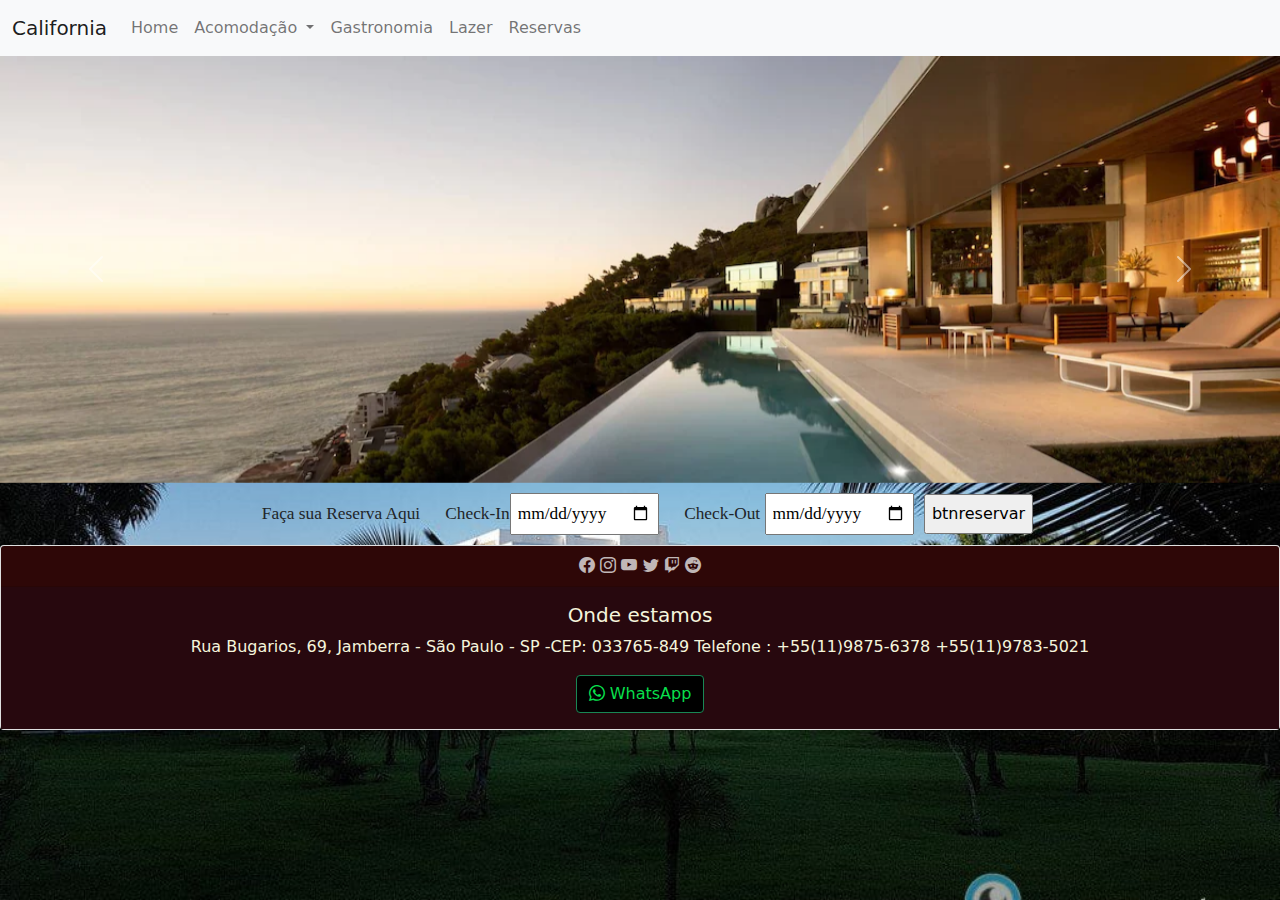
<file: index.html>
<!DOCTYPE html>
<html lang="pt-BR">
<head>
    <meta charset="UTF-8">
    <meta http-equiv="X-UA-Compatible" content="IE=edge">
    <meta name="viewport" content="width=device-width, initial-scale=1.0">
    <title>Hotel California</title>
    <link rel="stylesheet" href="css/bootstrap.min.css">
    <link rel="stylesheet" href="https://cdn.jsdelivr.net/npm/bootstrap-icons@1.8.1/font/bootstrap-icons.css">
     <link rel="stylesheet" href="css/styles.css">
</head>
<body>
       <!--========================= inicio da barra de navegaçã =================== -->
       <nav class="navbar navbar-expand-lg navbar-light bg-light">
        <div class="container-fluid">
          <a class="navbar-brand" href="index.html">California</a>
          <button class="navbar-toggler" type="button" data-bs-toggle="collapse" data-bs-target="#navbarSupportedContent" aria-controls="navbarSupportedContent" aria-expanded="false" aria-label="Toggle navigation">
            <span class="navbar-toggler-icon"></span>
          </button>
          <div class="collapse navbar-collapse" id="navbarSupportedContent">
            <ul class="navbar-nav me-auto mb-2 mb-lg-0">
              <li class="nav-item">
                <a class="nav-link "  href="index.html">Home</a>
              </li>
              
              <li class="nav-item dropdown">
                <a class="nav-link dropdown-toggle" href="#" id="navbarDropdown" role="button" data-bs-toggle="dropdown" aria-expanded="false">
                  Acomodação
                </a>
                <ul class="dropdown-menu" aria-labelledby="navbarDropdown">
                  <li><a class="dropdown-item" href="standard.html">Standard</a></li>
                  <li><a class="dropdown-item" href="Master.html">Master</a></li>
                  <li><a class="dropdown-item" href="presidential.html">Presencial</a></li>
                </ul>
              </li>
              <li class="nav-item">
                <a class="nav-link" href="gastronomia.html">Gastronomia</a>
              </li>
              <li class="nav-item">
                <a class="nav-link" href="Lazer.html">Lazer</a>
              </li>
              <li class="nav-item">
                <a class="nav-link" href="reservas.html">Reservas</a>
              </li>

            </ul>
            
          </div>
        </div>
      </nav>

     <!-- =========================== Fim da barra de navegação ===================== -->

<!-- ======================inicio do caroseul==================== -->
<div id="carouselExampleControls" class="carousel slide" data-bs-ride="carousel">
    <div class="carousel-inner">
      <div class="carousel-item active">
        <img src="img/hotel30.webp" class="d-block w-100" alt="...">
      </div>
      <div class="carousel-item">
        <img src="img/hotel35.jpg" class="d-block w-100" alt="...">
      </div>
      <div class="carousel-item">
        <img src="img/hotel36.jpg" class="d-block w-100" alt="...">
      </div>
    </div>
    <button class="carousel-control-prev" type="button" data-bs-target="#carouselExampleControls" data-bs-slide="prev">
      <span class="carousel-control-prev-icon" aria-hidden="true"></span>
      <span class="visually-hidden">Previous</span>
    </button>
    <button class="carousel-control-next" type="button" data-bs-target="#carouselExampleControls" data-bs-slide="next">
      <span class="carousel-control-next-icon" aria-hidden="true"></span>
      <span class="visually-hidden">Next</span>
    </button>
  </div>

<!-- ======================fim do caroseul======================= -->

<div class="conteiner-fluid">
<div class="row">
    <div class="col">
        <form id="reservas_superior">
            <label>Faça sua Reserva Aqui</label>
            <label>Check-In<input type="date" id="checkin" required></label>
           <label>Check-Out <input type="date" id="checkout" required></label>
            <input type="submit" value="btnreservar" value="Reservar" > 
        </form>
    </div>
</div>

</div>



<!-- ---------Início do Rodapé(footer)-------- -->




<div class="card text-center">
  <div class="card-header fundo">
    <a href="https://www.facebook.com" target="_blank">
      <i class="bi bi-facebook"></i>
      </a>
      <a href="https://www.instagram.com" target="_blank">
  <i class="bi bi-instagram"></i>
      </a>

      <a href="https://www.youtube.com" target="_blank">
        <i class="bi bi-youtube"></i>
            </a>

            <a href="https://www.twitter.com" target="_blank">
              <i class="bi bi-twitter"></i>
                  </a>
                  <a href="https://www.twitch.com" target="_blank">
                  <i class="bi bi-twitch"></i>
                </a>
                <a href="https://www.reddit.com" target="_blank">
                <i class="bi bi-reddit"></i>
              </a>

  </div>
  <div class="card-body fundo2">
    <h5 class="card-title">Onde estamos</h5>
    <p class="card-text">
      Rua Bugarios,
       69, Jamberra - São Paulo - SP -CEP: 033765-849
      Telefone : +55(11)9875-6378  +55(11)9783-5021 



    </p>
    <a href="https://wa.me/1197835021?text=Ola" class="btn btn-success"><i class="bi bi-whatsapp"> </i>WhatsApp</a>
  </div>
</div>
<!-- ========= fim do footer========= -->





<script src="js/bootstrap.min.js"></script>
    
</body>
</html>
</file>
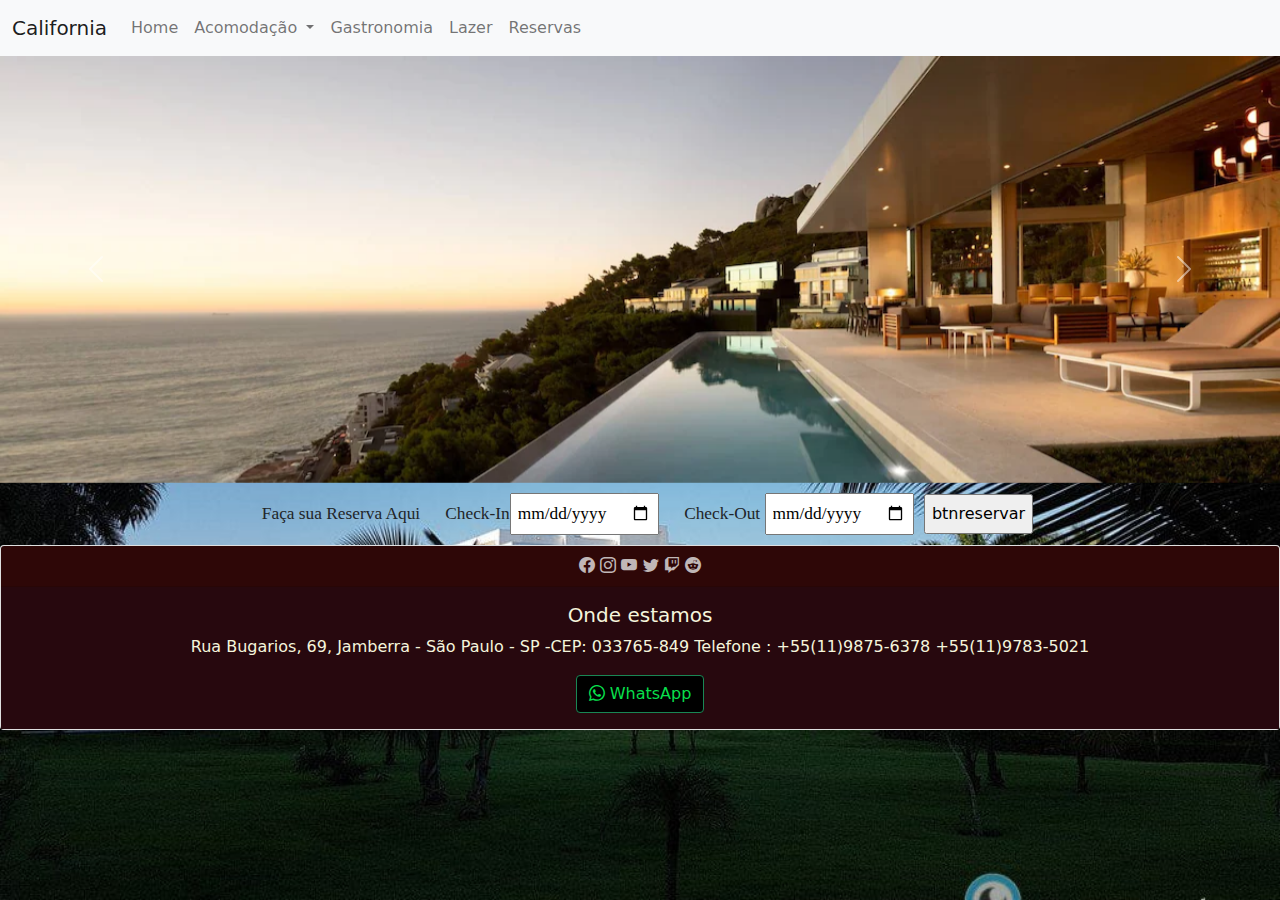
<file: layout.html>
<!DOCTYPE html>
<html lang="pt-BR">
<head>
    <meta charset="UTF-8">
    <meta http-equiv="X-UA-Compatible" content="IE=edge">
    <meta name="viewport" content="width=device-width, initial-scale=1.0">
    <title>Hotel California</title>
    <link rel="stylesheet" href="css/bootstrap.min.css">
    <link rel="stylesheet" href="https://cdn.jsdelivr.net/npm/bootstrap-icons@1.8.1/font/bootstrap-icons.css">
     <link rel="stylesheet" href="css/styles.css">
</head>
<body>
       <!--========================= inicio da barra de navegaçã =================== -->
       <nav class="navbar navbar-expand-lg navbar-light bg-light">
        <div class="container-fluid">
          <a class="navbar-brand" href="index.html">California</a>
          <button class="navbar-toggler" type="button" data-bs-toggle="collapse" data-bs-target="#navbarSupportedContent" aria-controls="navbarSupportedContent" aria-expanded="false" aria-label="Toggle navigation">
            <span class="navbar-toggler-icon"></span>
          </button>
          <div class="collapse navbar-collapse" id="navbarSupportedContent">
            <ul class="navbar-nav me-auto mb-2 mb-lg-0">
              <li class="nav-item">
                <a class="nav-link "  href="index.html">Home</a>
              </li>
              
              <li class="nav-item dropdown">
                <a class="nav-link dropdown-toggle" href="#" id="navbarDropdown" role="button" data-bs-toggle="dropdown" aria-expanded="false">
                  Acomodação
                </a>
                <ul class="dropdown-menu" aria-labelledby="navbarDropdown">
                  <li><a class="dropdown-item" href="standard.html">Standard</a></li>
                  <li><a class="dropdown-item" href="Master.html">Master</a></li>
                  <li><a class="dropdown-item" href="presencial.html">Presencial</a></li>
                </ul>
              </li>
              <li class="nav-item">
                <a class="nav-link" href="gastronomia.html">Gastronomia</a>
              </li>
              <li class="nav-item">
                <a class="nav-link" href="Lazer.html">Lazer</a>
              </li>
              <li class="nav-item">
                <a class="nav-link" href="reservas.html">Reservas</a>
              </li>

            </ul>
            
          </div>
        </div>
      </nav>

     <!-- =========================== Fim da barra de navegação ===================== -->

<!-- ======================inicio do caroseul==================== -->
<div id="carouselExampleControls" class="carousel slide" data-bs-ride="carousel">
    <div class="carousel-inner">
      <div class="carousel-item active">
        <img src="img/hotel30.webp" class="d-block w-100" alt="...">
      </div>
      <div class="carousel-item">
        <img src="img/hotel35.jpg" class="d-block w-100" alt="...">
      </div>
      <div class="carousel-item">
        <img src="img/hotel36.jpg" class="d-block w-100" alt="...">
      </div>
    </div>
    <button class="carousel-control-prev" type="button" data-bs-target="#carouselExampleControls" data-bs-slide="prev">
      <span class="carousel-control-prev-icon" aria-hidden="true"></span>
      <span class="visually-hidden">Previous</span>
    </button>
    <button class="carousel-control-next" type="button" data-bs-target="#carouselExampleControls" data-bs-slide="next">
      <span class="carousel-control-next-icon" aria-hidden="true"></span>
      <span class="visually-hidden">Next</span>
    </button>
  </div>

<!-- ======================fim do caroseul======================= -->

<div class="conteiner-fluid">
<div class="row">
    <div class="col">
        <form id="reservas_superior">
            <label>Faça sua Reserva Aqui</label>
            <label>Check-In<input type="date" id="checkin" required></label>
           <label>Check-Out <input type="date" id="checkout" required></label>
            <input type="submit" value="btnreservar" value="Reservar" > 
        </form>
    </div>
</div>

</div>



<!-- ---------Início do Rodapé(footer)-------- -->




<div class="card text-center">
  <div class="card-header fundo">
    <a href="https://www.facebook.com" target="_blank">
      <i class="bi bi-facebook"></i>
      </a>
      <a href="https://www.instagram.com" target="_blank">
  <i class="bi bi-instagram"></i>
      </a>

      <a href="https://www.youtube.com" target="_blank">
        <i class="bi bi-youtube"></i>
            </a>

            <a href="https://www.twitter.com" target="_blank">
              <i class="bi bi-twitter"></i>
                  </a>
                  <a href="https://www.twitch.com" target="_blank">
                  <i class="bi bi-twitch"></i>
                </a>
                <a href="https://www.reddit.com" target="_blank">
                <i class="bi bi-reddit"></i>
              </a>

  </div>
  <div class="card-body fundo2">
    <h5 class="card-title">Onde estamos</h5>
    <p class="card-text">
      Rua Bugarios,
       69, Jamberra - São Paulo - SP -CEP: 033765-849
      Telefone : +55(11)9875-6378  +55(11)9783-5021 



    </p>
    <a href="https://wa.me/1197835021?text=Ola" class="btn btn-success"><i class="bi bi-whatsapp"> </i>WhatsApp</a>
  </div>
</div>
<!-- ========= fim do footer========= -->





<script src="js/bootstrap.min.js"></script>
    
</body>
</html>
</file>
<file: css/styles.css>
#reservas_superior {
  padding: 10px;
  text-align: center;
}
#reservas_superior label {
  font-family: verdana;
  font-size: 13pt;
  margin-left: 15px;
  margin-right: 5px;
}
#reservas_superior input {
  padding: 6px;
}
.fundo {
  background-color: rgb(46, 7, 7);
  color: beige;
}
.fundo a {
  text-decoration: none;
  font-size: 12pt;
  color: rgb(192, 183, 183);
}
.fundo2 {
  background-color: rgb(39, 8, 14);
  color: beige;
}
.fundo2 a {
  background-color: black;
  color: rgb(8, 223, 76);
}
.fundo-branco {
  background-color: white;
}
body {
  background-image: url("../img/hotel6.jpg");
  background-attachment: fixed;
  background-size: 100%;
}
.img100 {
  width: 100%;
  height: auto;
}
</file>
